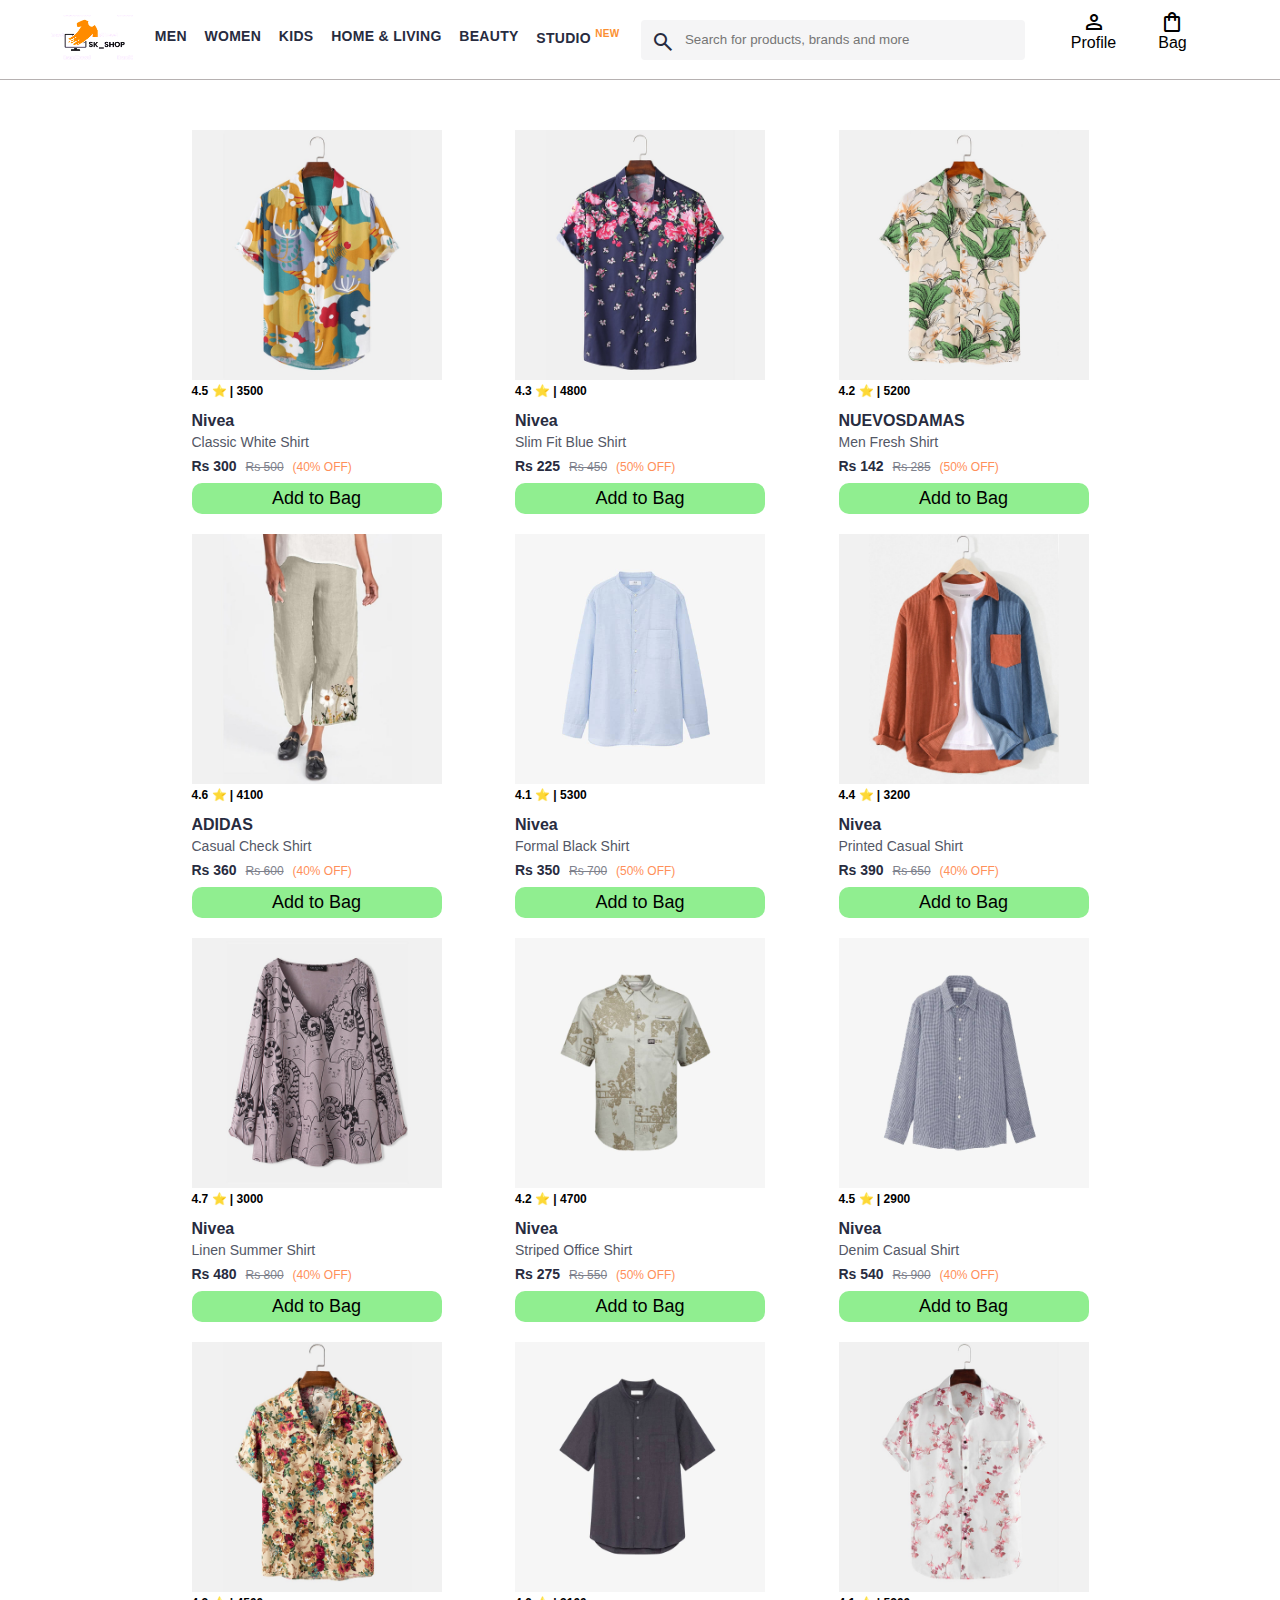
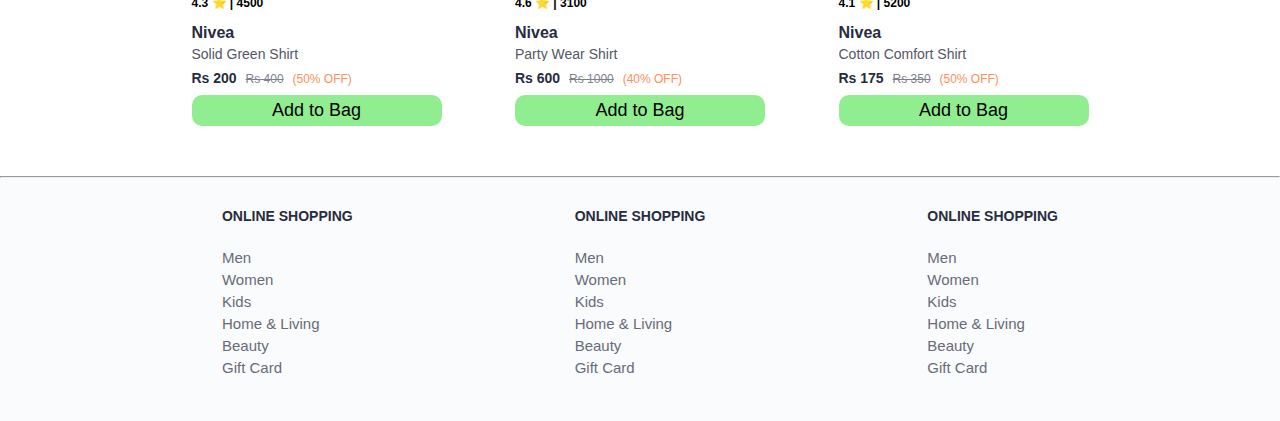
<file: index.html>
<!DOCTYPE html>
<html lang="en">
<head>
    <title>Functional Cart</title>
    <link rel="stylesheet" href="style.css">
    <link rel="stylesheet" href="https://fonts.googleapis.com/css2?family=Material+Symbols+Outlined:opsz,wght,FILL,GRAD@20..48,100..700,0..1,-50..200" />
</head>
<body>
    <header>
        <div class="logo_container">
            <a href="#"><img class="myntra_home" src="images/logo.png" alt="logo"></a>
        </div>
        <nav class="nav_bar">
            <a href="#">Men</a>
            <a href="#">Women</a>
            <a href="#">Kids</a>
            <a href="#">Home & Living</a>
            <a href="#">Beauty</a>
            <a href="#">Studio <sup>New</sup></a>
        </nav>
        <div class="search_bar">
            <span class="material-symbols-outlined search_icon">search</span>
            <input class="search_input" placeholder="Search for products, brands and more">
        </div>
        <div class="action_bar">
            <div class="action_container">
                <span class="material-symbols-outlined action_icon">person</span>
                <span class="action_name">Profile</span>
            </div>


            <a class="action_container" href="bag.html">
                <span class="material-symbols-outlined action_icon">shopping_bag</span>
                <span class="action_name">Bag</span>
                <span class="bag-item-count">0</span>
            </a>
        </div>
    </header>
    <main>
        <div class="items-container">
        </div>
    </main>
    <footer>
        <HR></HR>
        <div class="footer_container">
            <div class="footer_column">
                <h3>ONLINE SHOPPING</h3>

                <a href="#">Men</a>
                <a href="#">Women</a>
                <a href="#">Kids</a>
                <a href="#">Home & Living</a>
                <a href="#">Beauty</a>
                <a href="#">Gift Card</a>
            </div>

            <div class="footer_column">
                <h3>ONLINE SHOPPING</h3>

                <a href="#">Men</a>
                <a href="#">Women</a>
                <a href="#">Kids</a>
                <a href="#">Home & Living</a>
                <a href="#">Beauty</a>
                <a href="#">Gift Card</a>
            </div>

            <div class="footer_column">
                <h3>ONLINE SHOPPING</h3>

                <a href="#">Men</a>
                <a href="#">Women</a>
                <a href="#">Kids</a>
                <a href="#">Home & Living</a>
                <a href="#">Beauty</a>
                <a href="#">Gift Card</a>
            </div>
        </div>
  
    </footer>
    <script src="items.js"></script>
    <script src="index.js"></script>
</body>
</html>
</file>
<file: style.css>
/***************** Item Page CSS **************************/
/*.action_container {
    text-decoration: none;
}
a.action_container:link {
    color:black;
}
.item-details {
    cursor: pointer;
    width: 250px;
    margin: 10px;
}
.stars {
    font-size: 12px;
    font-weight: 700;
    text-align: left;
}
.company {
    font-size: 18px;
    font-weight: 700;
    line-height: 1;
    color: #282c3f;
    margin-bottom: 6px;
    overflow: hidden;
    text-overflow: ellipsis;
    white-space: nowrap;
    margin-top: 20px;
}
.item-name {
    color: #535766;
    font-size: 16px;
    line-height: 1;
    margin-bottom: 0;
    margin-top: 0;
    overflow: hidden;
    text-overflow: ellipsis;
    white-space: nowrap;
    font-weight: 400;
    display: block;
}
.price-container {
    margin-top: 10px;
}
.current-price {
    font-size: 14px;
    font-weight: 700;
    color: #282c3f;
}
.original-price {
    text-decoration: line-through;
    color: #7e818c;
    font-weight: 400;
    margin-left: 5px;
    font-size: 12px;
}
.discount-percentage {
    color: #ff905a;
    font-weight: 400;
    font-size: 12px;
    margin-left: 5px;
}
.btn-bag {
    background-color: lightgreen;
    border: none;
    padding: 5px 15px;
    border-radius: 10px;
    width: 100%;
    margin-top: 7px;
    font-size: 20px;
    cursor: pointer;
}
.bag-items {
    background-color: #f16565;
    white-space: nowrap;
    text-align: center;
    line-height: 18px;
    padding: 0 6px;
    height: 18px;
    position: relative;
    border-radius: 50%;
    font-size: 12px;
    color: #fff;
    left: 13px;
    top: -44px;
    font-weight: 700;
    cursor: pointer;
}*/

* {
    margin: 0;
    padding: 0;
    font-family: Assistant,-apple-system,BlinkMacSystemFont,Segoe UI,Roboto,Helvetica,Arial,sans-serif;
    box-sizing: border-box;
}
header {
    display: flex;
    background-color: #ffffff;
    height: 80px;
    justify-content: space-between;
    align-items: center;
    border-bottom: 1px solid #b6b1b1;
}
.myntra_home {
    height: 45px;
}
.logo_container {
    margin-left: 4%;
}
.action_bar {
    margin-right: 4%;
}
.nav_bar {
    display: flex;
    min-width: 500px;
    justify-content: space-evenly;
}
.nav_bar a {
    font-size: 14px;
    letter-spacing: .3px;
    color: #282c3f;
    font-weight: 700;
    text-transform: uppercase;
    text-decoration: none;
    padding: 28px 0;
    border-bottom: 5px solid #ffffff;
}
.nav_bar a:hover {
    border-bottom: 4px solid #fb8f31;
}

.nav_bar a sup {
    color: #fb8f31;
    font-size: 10px;
}

.search_bar {
    height: 40px;
    min-width: 200px;
    width: 30%;
    display: flex;
    align-items: center;
}
.search_icon {
    box-sizing: content-box;
    height: 20px;
    padding: 10px;

    background-color: #f5f5f6;
    color: #282c3f;
    font-weight: 300;
    border-radius: 4px 0 0 4px;
}
.search_input {
    color: #696e79;
    background-color: #f5f5f6;
    flex-grow: 1;
    height: 40px;
    border: 0;
    border-radius: 0 4px 4px 0;
}

.action_bar {
    display: flex;
    min-width: 200px;
    justify-content: space-evenly;
}

.action_container {
    display: flex;
    flex-direction: column;
    align-items: center;
}

/* Main section */
.banner_container {
    margin: 40px 0;
}
.banner_image {
    width: 100%;
}

.category_heading {
    text-transform: uppercase;
    color: #3e4152;
    letter-spacing: .15em;
    font-size: 1.8em;
    margin: 50px 0 10px 30px;
    max-height: 5em;
    font-weight: 700;
}

.category-items, .items-container {
    width: 80%;
    margin: 50px 10%;
    display: flex;
    flex-wrap: wrap;
    justify-content: space-evenly;
}

.sale_item {
    width: 250px;
}

.footer_container {
    padding: 30px 0px 40px 0px;
    background: #FAFBFC;
    display: flex;
    justify-content: space-evenly;
}

.footer_column {
    display: flex;
    flex-direction: column;
}

.footer_column h3 {
    color: #282c3f;
    font-size: 14px;
    margin-bottom: 25px;
}

.footer_column a {
    color: #696b79;
    font-size: 15px;
    text-decoration: none;
    padding-bottom: 5px;
}

.copyright {
    color: #94969f;
    text-align: end;
    padding: 15px;
}

.items-container {
    width: 80%;
    margin: 40px 10%;
}
.item-container {
    width: 250px;
    margin: 10px;
}
.item-image {
    width: 100%;
}
.rating {
    font-size: 12px;
    font-weight: 700;
}
.company-name {
    margin-top: 15px;
    font-size: 16px;
    font-weight: 700;
    line-height: 1;
    color: #282c3f;
    margin-bottom: 6px;
    overflow: hidden;
    text-overflow: ellipsis;
    white-space: nowrap;
}
.item-name {
    color: #535766;
    font-size: 14px;
    line-height: 1;
    margin-bottom: 0;
    margin-top: 0;
    overflow: hidden;
    text-overflow: ellipsis;
    white-space: nowrap;
    font-weight: 400;
    display: block;
}
.price {
    margin-top: 10px;
    font-size: 14px;
    line-height: 15px;
    color: #282c3f;
    white-space: nowrap;
}
.current-price {
    font-size: 14px;
    font-weight: 700;
    color: #282c3f;
}
.original-price {
    text-decoration: line-through;
    color: #7e818c;
    font-weight: 400;
    margin-left: 5px;
    font-size: 12px;
}
.discount {
    color: #ff905a;
    font-weight: 400;
    font-size: 12px;
    margin-left: 5px;
}
.btn-add-bag {
    margin-top: 8px;
    font-size: 18px;
    width: 100%;
    background-color: lightgreen;
    border: none;
    padding: 5px 15px;
    border-radius: 10px;
    cursor: pointer;
}
.bag-item-count {
    background-color: #f16565;
    white-space: nowrap;
    text-align: center;
    line-height: 18px;
    padding: 0 6px;
    height: 18px;
    position: relative;
    border-radius: 50%;
    font-size: 12px;
    color: #fff;
    left: 13px;
    top: -44px;
    font-weight: 700;
    cursor: pointer;
}
.action_container {
    text-decoration: none;
}
a.action_container:link {
    color:black;
}
</file>
